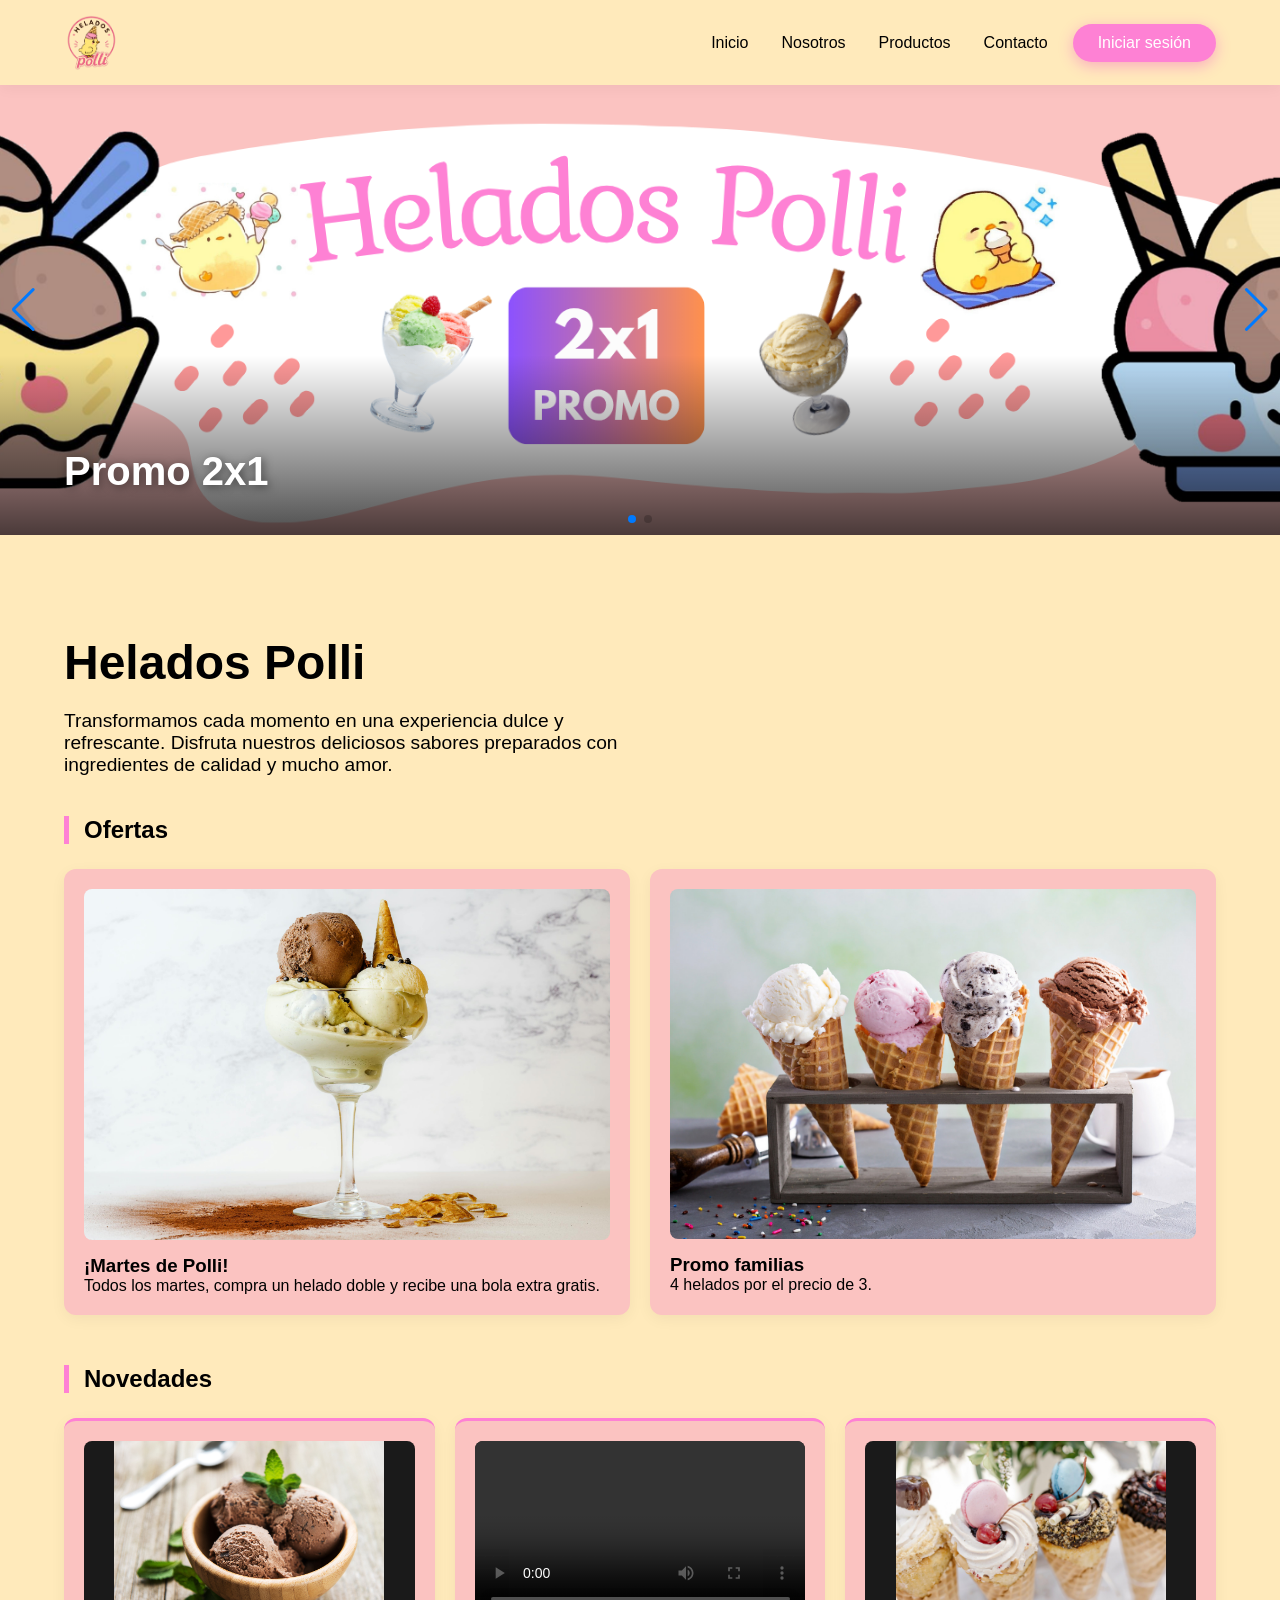
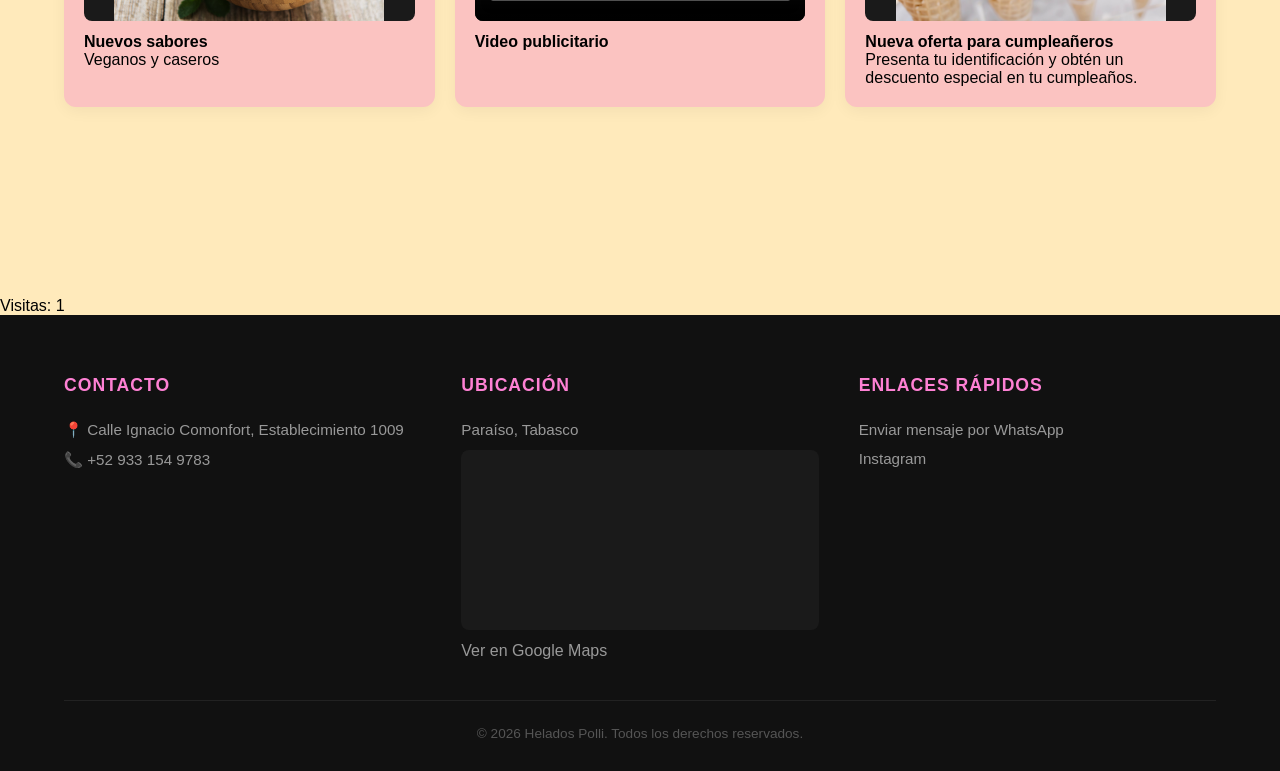
<file: index.html>
<!DOCTYPE html>
<html lang="es">
<head>
    <!-- Swiper CSS -->
    <link rel="stylesheet" href="https://cdn.jsdelivr.net/npm/swiper@11/swiper-bundle.min.css" />
    <meta charset="UTF-8">
    <meta name="viewport" content="width=device-width, initial-scale=1.0">
    <title>Helados Polli</title>
    <meta name="description" content="Este es el proyecto final de la asignatura Páginas web y Diseño digital">
    <meta name="keywords" content="3°E, Químico-Biológico">
    <meta name="author" content="Equipo 2: Heriberto Collado Segura, Victor Augusto Díaz Castillo, Hugo Hernández Morales, Axel Fernando Pérez Cruz, Tadeo Pérez Morales, Orlando Jesús Ruiz López">
    <link rel="shortcut icon" href="img/favicon.jpg" type="image/x-icon">
    <link href="style.css" rel="stylesheet">
    <link rel='stylesheet' href='https://cdn-uicons.flaticon.com/4.0.0/uicons-regular-straight/css/uicons-regular-straight.css'>
    <link rel='stylesheet' href='https://cdn-uicons.flaticon.com/4.0.0/uicons-bold-rounded/css/uicons-bold-rounded.css'>
    <link rel='stylesheet' href='https://cdn-uicons.flaticon.com/4.0.0/uicons-regular-rounded/css/uicons-regular-rounded.css'>
    <link rel='stylesheet' href='https://cdn-uicons.flaticon.com/4.0.0/uicons-regular-rounded/css/uicons-regular-rounded.css'>
    <link rel='stylesheet' href='https://cdn-uicons.flaticon.com/4.0.0/uicons-regular-rounded/css/uicons-regular-rounded.css'>
    <link rel='stylesheet' href='https://cdn-uicons.flaticon.com/4.0.0/uicons-bold-straight/css/uicons-bold-straight.css'>
    <link rel='stylesheet' href='https://cdn-uicons.flaticon.com/4.0.0/uicons-brands/css/uicons-brands.css'>
    <link rel="shortcut icon" href="img/logo.png" type="image/x-icon">
</head>
<body>

    <header>
        <div class="container">
            <div class="logo">
                <!-- COLOCA TU LOGO AQUÍ -->
                <a href="index.html">
                    <img src="img/logo.png">
                </a>
            </div>

            <nav>
                <ul class="nav-menu">
                    <li><a href="index.html"><i class="fi fi-br-house-chimney"></i>Inicio</a></li>
                    <li><a href="nosotros.html"><i class="fi fi-bs-info"></i>Nosotros</a></li>
                    <li><a href="servicios.html"><i class="fi fi-rr-shop"></i>Productos</a></li>
                    <li><a href="contacto.html"><i class="fi fi-rr-site-alt"></i>Contacto</a></li>
                    <li><a href="login.html" class="btn-login">Iniciar sesión</a></li>
                </ul>
            </nav>
        </div>
    </header>
<!-- Banner Principal -->
<div class="swiper mainBanner">
    <div class="swiper-wrapper">
        
        <!-- Slide 1 -->
        <div class="swiper-slide">
                <img src="banner/banner1.png" alt="Oferta 1">
                <div class="banner-content">
                    <div class="text-box">
                        <h1>Promo 2x1</h1>
                    </div>
                </div>
            </a>
        </div>

        <!-- Slide 2 -->
        <div class="swiper-slide">
                <img src="banner/banner2.png" alt="Oferta 2">
                <div class="banner-content">
                    <div class="text-box">
                    </div>
                </div>
            </a>
        </div>
    </div>
    

    <!-- Controles -->
    <div class="swiper-button-next"></div>
    <div class="swiper-button-prev"></div>
    <div class="swiper-pagination"></div>
</div>
    <main class="container" style="padding: 100px 0;">
        <h1 style="font-size: 3rem; margin-bottom: 20px;">Helados Polli</h1>
        <p style="font-size: 1.2rem; max-width: 600px;">Transformamos cada momento en una experiencia dulce y refrescante. Disfruta nuestros deliciosos sabores preparados con ingredientes de calidad y mucho amor.</p>
        <!-- SECCIÓN DE NOTICIAS Y EVENTOS -->
        <section class="seccion-info">
            
            <!-- FILA DE 2 CUADROS (Noticias Destacadas) -->
            <h2 class="titulo-seccion">Ofertas</h2>
            <div class="contenedor-dos">
                <div class="cuadro cuadro-grande">
                    <div class="imagen-placeholder"><img src="img/oferta1.jpg" alt="Oferta 1"></div>
                    <h3>¡Martes de Polli!</h3>
                    <p>Todos los martes, compra un helado doble y recibe una bola extra gratis.</p>
                </div>
                <div class="cuadro cuadro-grande">
                    <div class="imagen-placeholder"><img src="img/oferta2.jpg" alt="Oferta 2"></div>
                    <h3>Promo familias</h3>
                    <p>4 helados por el precio de 3.</p>
                    
                </div>
            </div>

            <!-- FILA DE 3 CUADROS (Eventos o Info Rápida) -->
            <h2 class="titulo-seccion">Novedades</h2>
            <div class="contenedor-tres">
    <!-- Cuadro con Imagen -->
    <div class="cuadro cuadro-pequeno">
        <div class="media-container">
            <img src="img/evento1.jpg">
        </div>
        <h4>Nuevos sabores</h4>
        <p>Veganos y caseros</p>
    </div>

    <!-- Cuadro con Video -->
    <div class="cuadro cuadro-pequeno">
        <div class="media-container">
            <video controls>
                <source src="video/video.mp4" type="video/mp4">
            </video>
        </div>
        <h4>Video publicitario</h4>
    </div>

    <!-- Cuadro con Info Rápida  -->
    <div class="cuadro cuadro-pequeno">
        <div class="media-container">
            <img src="img/evento2.jpg">
        </div>
        <h4>Nueva oferta para cumpleañeros</h4>
        <p>Presenta tu identificación y obtén un descuento especial en tu cumpleaños.</p>
    </div>
</div>
</section>

        
    </main>
<script>
let visitas = localStorage.getItem("visitas");

if(visitas == null){
    visitas = 0;
}

visitas++;

localStorage.setItem("visitas", visitas);

document.write("Visitas: " + visitas);
</script>

    <footer>
        <div class="container">
            <div class="footer-grid">
                <div class="footer-col">
                    <h4>Contacto</h4>
                    <p>📍 Calle Ignacio Comonfort, Establecimiento 1009</p>
                    <p>📞 +52 933 154 9783</p>
                </div>
                <div class="footer-col">
                    <h4>Ubicación</h4>
                    <p>Paraíso, Tabasco</p>
                    <div class="media-container">
                    <iframe src="https://www.google.com/maps/embed?pb=!1m18!1m12!1m3!1d3785.905699781109!2d-93.22000272417344!3d18.397142472931687!2m3!1f0!2f0!3f0!3m2!1i1024!2i768!4f13.1!3m3!1m2!1s0x85ee8cd5a2a09d4f%3A0x33b216a5aea0526!2sIgnacio%20Comonfort%201009%2C%20La%20Candelaria%2C%2086605%20Para%C3%ADso%2C%20Tab.!5e0!3m2!1ses-419!2smx!4v1780856928939!5m2!1ses-419!2smx" width="600" height="450" style="border:0;" allowfullscreen="" loading="lazy" referrerpolicy="no-referrer-when-downgrade"></iframe>
                    </div>
                    <a href="https://maps.app.goo.gl/pWmfHuUAt2d69DFE6">Ver en Google Maps</a>
                </div>
                <div class="footer-col">
                    <h4>Enlaces Rápidos</h4>
                    <ul>
                        <li><a href="https://wa.me/9331549783?text=Hola,%20me%20gustaría%20recibir%20información%20sobre%20sus%20productos%20o%20servicios." target="_blank">Enviar mensaje por WhatsApp</a></li>
                        <li><a href="https://www.instagram.com/helados_polli/"><i class="fi fi-brands-instagram-circle"></i> Instagram</a></li>
                    </ul>
                </div>
            </div>
            <div class="footer-bottom">
                &copy; 2026 Helados Polli. Todos los derechos reservados.
            </div>
        </div>
    </footer>
<script src="https://cdn.jsdelivr.net/npm/swiper@11/swiper-bundle.min.js"></script>
<script src="banner.js"></script>
</body>
</html>
</file>
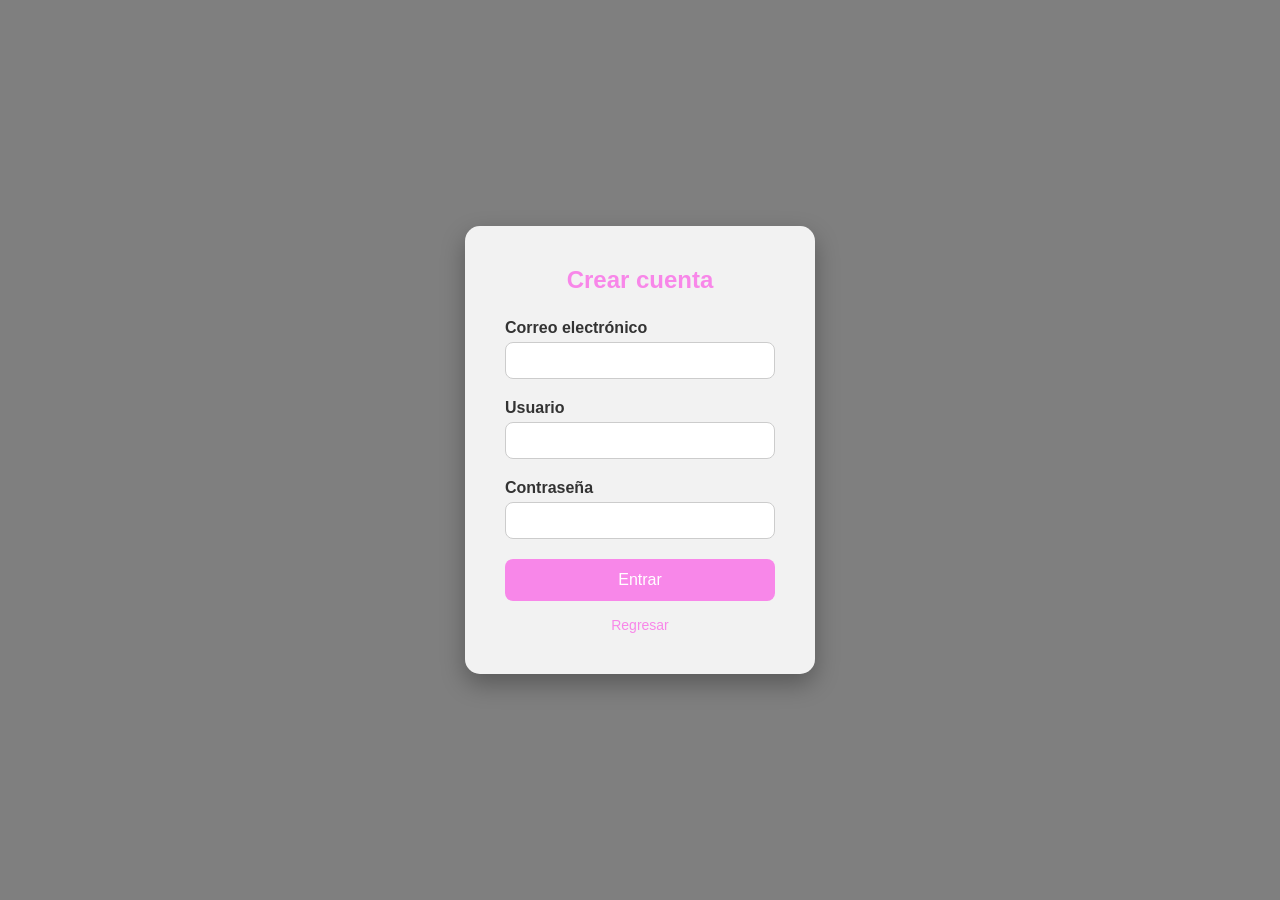
<file: crearcuenta.html>
<!DOCTYPE html>
<html lang="es">
<head>
  <meta charset="UTF-8" />
  <meta name="viewport" content="width=device-width, initial-scale=1.0"/>
  <title>Crear cuenta</title>
  <link rel="stylesheet" href="style_login.css">
  <link rel="shortcut icon" href="img/logo.png" type="image/x-icon">
</head>
<body>
  <!-- Contenedor del formulario -->
  <div class="login-box">
    <h2>Crear cuenta</h2>
    <form action="#" method="post" id="formularioLogin">
      <!-- Campo de correo -->
      <label for="usuario">Correo electrónico</label>
      <input type="text" id="correo" name="correo" required />

      <!-- Campo de usuario -->
      <label for="usuario">Usuario</label>
      <input type="text" id="usuario" name="usuario" required />

      <!-- Campo de contraseña -->
      <label for="contrasena">Contraseña</label>
      <input type="password" id="contrasena" name="contrasena" required />

      <!-- Botón de envío -->
      <input type="submit" value="Entrar" />
    </form>

    <!-- Enlaces adicionales -->
    <div class="extra">
      <p><a href="login.html">Regresar</a></p>
    </div>
  </div>
  <script type="text/javascript" src="crearcuenta.js"></script>
</body>
</html>
</file>
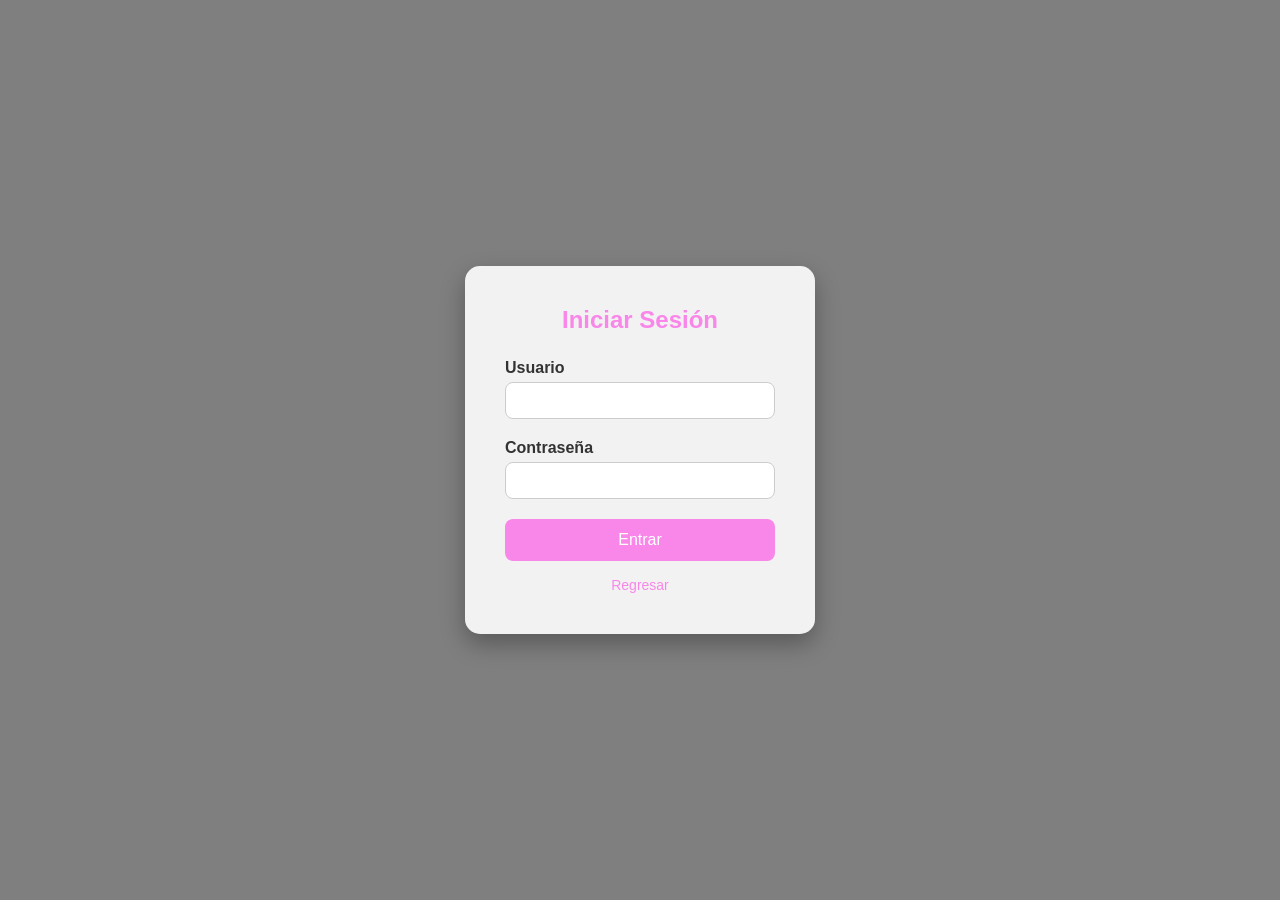
<file: login.html>
<!DOCTYPE html>
<html lang="es">
<head>
  <meta charset="UTF-8" />
  <meta name="viewport" content="width=device-width, initial-scale=1.0"/>
  <title>Iniciar Sesión</title>
  <link rel="stylesheet" href="style_login.css">
  <link rel="shortcut icon" href="img/logo.png" type="image/x-icon">
</head>
<!-- Google tag (gtag.js) -->
<script async src="https://www.googletagmanager.com/gtag/js?id=G-6WYB3JW9LK"></script>
<script>
  window.dataLayer = window.dataLayer || [];
  function gtag(){dataLayer.push(arguments);}
  gtag('js', new Date());

  gtag('config', 'G-6WYB3JW9LK');
</script>
<body>
  <!-- Contenedor del formulario -->
  <div class="login-box">
    <h2>Iniciar Sesión</h2>
    <form action="#" method="post" id="formularioLogin">
      <!-- Campo de usuario -->
      <label for="usuario">Usuario</label>
      <input type="text" id="usuario" name="usuario" required />

      <!-- Campo de contraseña -->
      <label for="contrasena">Contraseña</label>
      <input type="password" id="contrasena" name="contrasena" required />

      <!-- Botón de envío -->
      <input type="submit" value="Entrar" />
    </form>

    <!-- Enlaces adicionales -->
    <div class="extra">
      <p><a href="index.html">Regresar</a></p>
    </div>
  </div>
  <script type="text/javascript" src="login.js"></script>
</body>
</html>
</file>
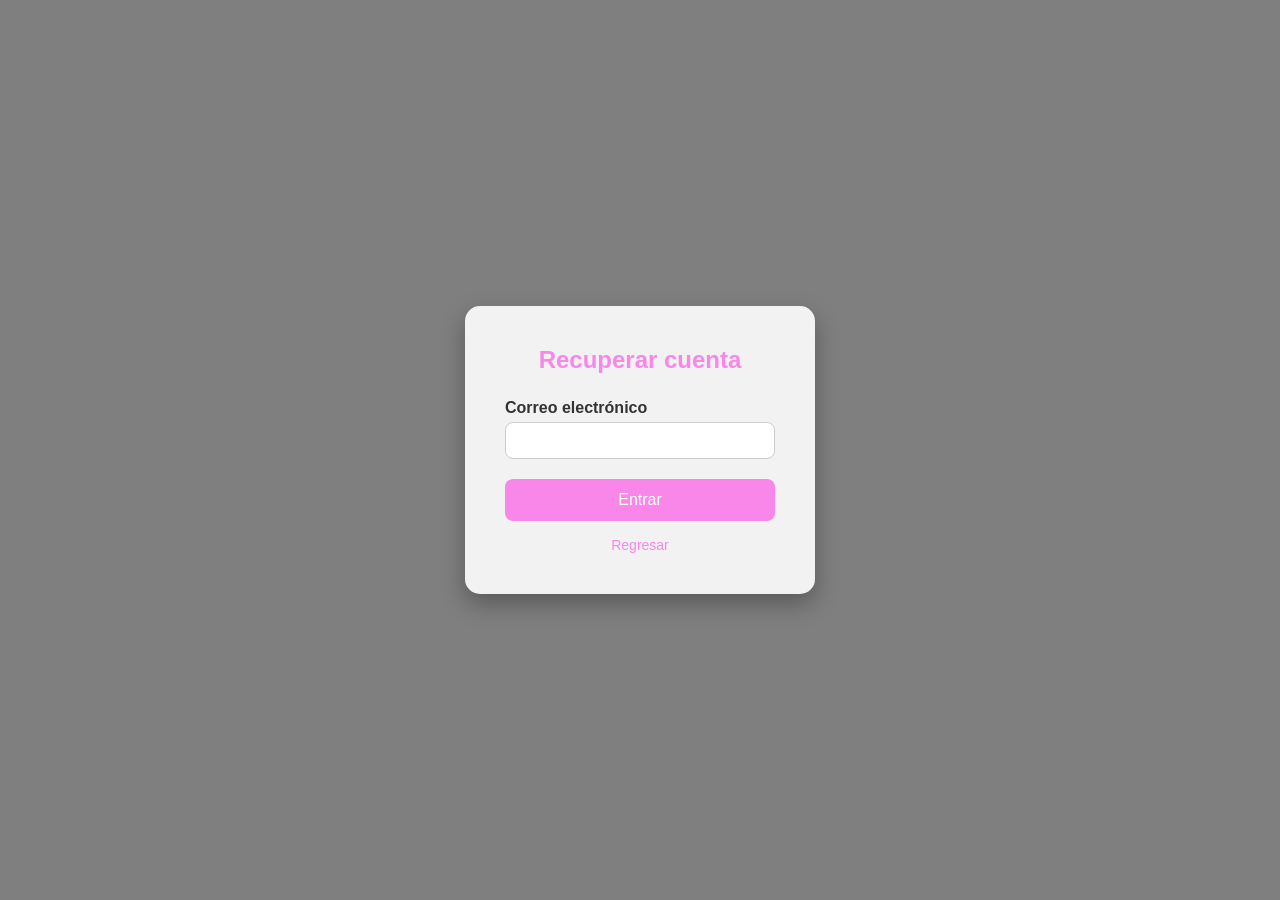
<file: recuperacion.html>
<!DOCTYPE html>
<html lang="es">
<head>
  <meta charset="UTF-8" />
  <meta name="viewport" content="width=device-width, initial-scale=1.0"/>
  <title>Recuperación</title>
  <link rel="stylesheet" href="style_login.css">
  <link rel="shortcut icon" href="img/logo.png" type="image/x-icon">
</head>
<body>
  <!-- Contenedor del formulario -->
  <div class="login-box">
    <h2>Recuperar cuenta</h2>
    <form action="#" method="post" id="formularioLogin">
      <!-- Campo de correo -->
      <label for="usuario">Correo electrónico</label>
      <input type="text" id="correo" name="correo" required />

      <!-- Botón de envío -->
      <input type="submit" value="Entrar" />
    </form>

    <!-- Enlaces adicionales -->
    <div class="extra">
      <p><a href="login.html">Regresar</a></p>
    </div>
  </div>
  <script type="text/javascript" src="recuperacion.js"></script>
</body>
</html>
</file>
<file: style.css>
/* --- 1. VARIABLES --- */
:root {
    --color-primario: #FE81D4; /* Color principal */
    --color-secundario: #FAACBF; /* Color secundario*/
    --color-terciario: #FBC3C1; /*Color terciario*/
    --color-claro: #FFEABB; /*Color claro*/
    --color-oscuro: #000000; /* Color oscuro para textos fuertes */
    --color-texto: #222121; /* Color general del texto */
    --blanco: #ffffff; /* Color blanco */
    --sombra: 0 10px 30px rgba(0,0,0,0.1); /* Sombra suave */
    --transicion: all 0.4s cubic-bezier(0.165, 0.84, 0.44, 1); /* Animación suave */
}

/* Reset básico para quitar márgenes por defecto */
* {
    margin: 0;
    padding: 0;
    box-sizing: border-box; /* Evita que el padding rompa tamaños */
}

/* Configuración general del body */
body {
    font-family: 'Lucida Sans', 'Lucida Sans Regular', 'Lucida Grande', 'Lucida Sans Unicode', Geneva, Verdana, sans-serif; /* Fuente */
    background-color: var(--color-claro); /* Fondo claro */
    color: var(--color-oscuro); /* Color del texto */
    display: flex;
    flex-direction: column;
    min-height: 100vh; /* Para que el footer quede abajo */
}

/* Contenedor centrado */
.container {
    width: 90%;
    max-width: 1200px; /* Ancho máximo */
    margin: 0 auto; /* Centrar */
}

/* --- 2. HEADER Y LOGO --- */
header {
    background: var(--color-claro);
    padding: 15px 0;
    box-shadow: 0 2px 15px rgba(0,0,0,0.05); /* Sombra ligera */
    position: sticky; /* Se queda fijo arriba */
    top: 0;
    z-index: 1000; /* Siempre encima */
}

/* Alinea logo y menú */
header .container {
    display: flex;
    justify-content: space-between;
    align-items: center;
}

/* CONFIGURACIÓN DEL LOGO */
.logo img {
    height: 55px; /* Tamaño del logo */
    width: auto;
    display: block;
}

/* --- 3. NAVEGACIÓN Y MENÚ --- */
.nav-menu {
    display: flex; /* Menú en fila */
    list-style: none; /* Quita viñetas */
    align-items: center;
}

/* Separación entre opciones */
.nav-menu > li {
    margin-left: 25px;
    position: relative; /* Necesario para submenú */
}

/* Estilo de enlaces */
.nav-menu a {
    text-decoration: none;
    color: var(--color-oscuro);
    font-weight: 500;
    padding: 10px 0;
    transition: var(--transicion);
    display: block;

    /* Permite alinear iconos con texto */
    display: inline-flex; 
    align-items: center; 
    gap: 8px; 
    text-decoration: none; 
    color: inherit;
}

/* Línea animada debajo del menú */
.nav-menu > li > a::after {
    content: '';
    position: absolute;
    width: 0; /* Empieza invisible */
    height: 2px;
    bottom: 0;
    left: 0;
    background-color: var(--color-primario);
    transition: var(--transicion);
}

/* Cuando pasas el mouse aparece la línea */
.nav-menu > li:hover > a::after {
    width: 100%;
}

/* Cambio de color al pasar el mouse */
.nav-menu a:hover {
    color: var(--color-primario);
}

/* --- 4. SUBMENÚ DESPLEGABLE --- */
.dropdown-content {
    position: absolute;
    top: 120%; /* Debajo del menú */
    left: -20px;
    background: var(--color-terciario);
    min-width: 220px;
    padding: 15px 0;
    list-style: none;
    border-radius: 12px; /* Bordes redondeados */
    box-shadow: var(--sombra);

    /* Oculto por defecto */
    opacity: 0;
    visibility: hidden;
    transform: translateY(20px); /* Baja un poco */
    transition: var(--transicion);
}

/* Mostrar el submenú al pasar el mouse */
.dropdown:hover .dropdown-content {
    opacity: 1;
    visibility: visible;
    transform: translateY(0);
}

/* Estilo de opciones del submenú */
.dropdown-content li a {
    padding: 12px 25px;
    font-size: 0.9rem;
    color: var(--color-primario);
    font-weight: 400;
}

/* Hover en submenú */
.dropdown-content li a:hover {
    background-color: #fdcff7;
    color: var(--color-primario);
    padding-left: 30px; /* Se mueve a la derecha */
}

/* Botón Login resaltado */
.btn-login {
    background-color: var(--color-primario);
    color: var(--blanco) !important;
    padding: 10px 25px !important;
    border-radius: 50px; /* Forma redonda */
    box-shadow: 0 4px 15px var(--color-secundario);
}

/* Efecto hover del botón */
.btn-login:hover {
    transform: translateY(-2px); /* Se levanta */
    box-shadow: 0 6px 20px var(--color-secundario);
}

/* --- 5. RESPONSIVE --- */
@media (max-width: 850px) {

    /* Header en columna */
    header .container {
        flex-direction: column;
        gap: 20px;
    }

    /* Menú se adapta */
    .nav-menu {
        flex-wrap: wrap;
        justify-content: center;
    }

    .nav-menu li {
        margin: 5px 15px;
    }

    /* Submenú en móvil */
    .dropdown-content {
        position: static; /* Ya no flotante */
        box-shadow: none;
        opacity: 1;
        visibility: visible;
        transform: none;
        display: none; /* Oculto */
        background: #f1f1f1;
    }

    /* Mostrar al hacer hover */
    .dropdown:hover .dropdown-content {
        display: block;
    }
}

/* --- 6. FOOTER 3 COLUMNAS --- */
footer {
    background: #111;
    color: #fff;
    padding: 60px 0 30px;
    margin-top: auto; /* Empuja el footer abajo */
}

/* Grid para dividir en columnas */
.footer-grid {
    display: grid;
    grid-template-columns: repeat(auto-fit, minmax(250px, 1fr)); /* Responsive */
    gap: 40px;
    margin-bottom: 40px;
}

/* Títulos del footer */
.footer-col h4 {
    color: var(--color-primario);
    margin-bottom: 25px;
    font-size: 1.1rem;
    text-transform: uppercase;
    letter-spacing: 1px;
}

/* Texto del footer */
.footer-col p, .footer-col li {
    color: #999;
    font-size: 0.95rem;
    margin-bottom: 12px;
}

/* Quita viñetas */
.footer-col ul { 
    list-style: none; 
}

/* Enlaces del footer */
.footer-col a {
    color: #999;
    text-decoration: none;
    transition: var(--transicion);
}

/* Hover enlaces */
.footer-col a:hover {
    color: var(--blanco);
}

/* Parte inferior del footer */
.footer-bottom {
    text-align: center;
    border-top: 1px solid #222;
    padding-top: 25px;
    color: #555;
    font-size: 0.85rem;
}
/* ESTILOS CSS PARA ESTA SECCIÓN (Agrégalos a tu bloque <style>) */

    .seccion-info {
        padding: 40px 0;
    }

    .titulo-seccion {
        margin-bottom: 25px;
        color: var(--color-oscuro);
        border-left: 5px solid var(--color-primario);
        padding-left: 15px;
    }

    /* Contenedores Flexbox */
    .contenedor-dos, .contenedor-tres {
        display: flex;
        gap: 20px;
        flex-wrap: wrap; /* Para que sea responsivo */
        margin-bottom: 50px;
    }

    /* Estilo base de los cuadros */
    .cuadro {
        background: var(--color-terciario);
        border-radius: 12px;
        padding: 20px;
        box-shadow: 0 4px 15px rgba(0,0,0,0.05);
        transition: transform 0.3s ease;
    }

    .cuadro:hover {
        transform: translateY(-5px);
    }

    /* Tamaños específicos */
    .cuadro-grande {
        flex: 1 1 calc(50% - 20px); /* 2 cuadros por fila */
        min-width: 300px;
    }

    .cuadro-pequeno {
        flex: 1 1 calc(33.33% - 20px); /* 3 cuadros por fila */
        min-width: 250px;
        border-top: 3px solid var(--color-primario);
        align-items: center;
    }
.imagen-placeholder {
    width: 100%;
    height: auto;       /* Ya no obligamos a que mida 200px */
    overflow: hidden;
    border-radius: 8px;
    margin-bottom: 15px;
}

.imagen-placeholder img {
    width: 100%;        /* Ocupa todo el ancho disponible */
    height: auto;       /* Mantiene su proporción natural */
    display: block;
}
  
    /* Elementos internos 
    .imagen-placeholder {
        background: #eee;
        height: 150px;
        display: flex;
        align-items: center;
        justify-content: center;
        border-radius: 8px;
        margin-bottom: 15px;
        color: #888;
    }*/

    .leer-mas {
        display: inline-block;
        margin-top: 15px;
        color: var(--color-primario);
        text-decoration: none;
        font-weight: 600;
        font-size: 0.9rem;
    }
    /* Contenedor universal para fotos y videos */
.media-container {
    width: 100%;
    height: 180px;         /* Altura fija para que los 3 cuadros estén parejos */
    background-color: #1a1a1a; /* Fondo oscuro para resaltar el contenido */
    display: flex;
    align-items: center;
    justify-content: center;
    border-radius: 8px;
    margin-bottom: 12px;
    overflow: hidden;
}

/* Ajuste para que se vea TODO (Imagen) */
.media-container img {
    max-width: 100%;
    max-height: 100%;
    object-fit: contain;   /* ESTA ES LA CLAVE: No corta nada */
}

/* Ajuste para que se vea TODO (Video) */
.media-container video {
    width: 100%;
    height: 100%;
    object-fit: contain;   /* ESTA ES LA CLAVE: Muestra el video completo */
    outline: none;
}
/* --- ESTILOS DEL BANNER --- */
.mainBanner {
    width: 100%;
    height: 450px; /* Altura ideal tipo e-commerce */
    position: relative;
}

.mainBanner .swiper-slide {
    position: relative;
    overflow: hidden;
}

.mainBanner img {
    width: 100%;
    height: 100%;
    object-fit: cover; /* Ajuste perfecto de la imagen */
    object-position: center;
}

/* Capa de contenido sobre la imagen */
.banner-content {
    position: absolute;
    top: 0;
    left: 0;
    width: 100%;
    height: 100%;
    display: flex;
    align-items: center; /* Centrado vertical */
    padding-left: 10%; /* Alineado a la izquierda como ML */
    background: linear-gradient(to right, rgba(0,0,0,0.4), transparent); /* Degradado para legibilidad */
}

.text-box {
    color: white;
    max-width: 500px;
}

.text-box span {
    font-size: 0.9rem;
    font-weight: 600;
    letter-spacing: 2px;
    color: var(--color-primario);
}

.text-box h1 {
    font-size: 3rem;
    margin: 10px 0 20px;
    line-height: 1.1;
}

.btn-comprar {
    padding: 12px 30px;
    background: var(--color-primario);
    border: none;
    color: rgb(249, 208, 255);
    font-weight: 600;
    border-radius: 5px;
    cursor: pointer;
    transition: transform 0.3s;
}

.btn-comprar:hover {
    transform: scale(1.05);
}

/* --- RESPONSIVE --- */
@media (max-width: 768px) {
    .mainBanner { height: 300px; }
    .text-box h1 { font-size: 1.8rem; }
    .banner-content { padding-left: 5%; }
}
/* --- ESTILOS DEL BANNER --- */
.mainBanner {
    width: 100%;
    height: 450px;
    position: relative;
}

/* Hace que todo el slide sea clickable */
.banner-link {
    text-decoration: none;
    display: block;
    width: 100%;
    height: 100%;
    position: relative;
}

.mainBanner .swiper-slide {
    position: relative;
    overflow: hidden;
}

.mainBanner img {
    width: 100%;
    height: 100%;
    object-fit: cover;
    object-position: center;
    transition: transform 0.5s ease; /* Efecto zoom opcional */
}

/* Zoom suave al pasar el mouse por el banner */
.banner-link:hover img {
    transform: scale(1.05);
}

/* Capa de contenido: Alineada ABAJO a la IZQUIERDA */
.banner-content {
    position: absolute;
    top: 0;
    left: 0;
    width: 100%;
    height: 100%;
    display: flex;
    align-items: flex-end; /* Mueve el texto al fondo */
    justify-content: flex-start; /* Mueve el texto a la izquierda */
    padding: 40px 5%; /* Espacio desde los bordes */
    /* Degradado oscuro desde abajo para que el texto blanco se lea perfecto */
    background: linear-gradient(to top, rgba(0,0,0,0.7) 0%, transparent 40%);
    box-sizing: border-box;
}

.text-box {
    color: white;
    max-width: 80%;
}

.text-box h1 {
    font-size: 2.5rem;
    margin: 0;
    line-height: 1.2;
    font-weight: 600;
    /* Sombra de apoyo */
    text-shadow: 2px 2px 10px rgba(0,0,0,0.5);
}

/* --- RESPONSIVE --- */
@media (max-width: 768px) {
    .mainBanner { height: 300px; }
    .text-box h1 { font-size: 1.5rem; }
    .banner-content { padding: 20px 5%; }
}
</file>
<file: style_login.css>
/* Elimina márgenes y rellenos por defecto y ajusta el modelo de caja */
    * {
      box-sizing: border-box;
      margin: 0;
      padding: 0;
    }

    /* Estilos generales del cuerpo de la página */
    body {
      font-family: 'Segoe UI', Tahoma, Geneva, Verdana, sans-serif; /* Fuente moderna y legible */
      height: 100vh; /* Altura completa de la ventana */
      background: url('https://external-content.duckduckgo.com/iu/?u=http%3A%2F%2Fwallpapercave.com%2Fwp%2FQIK7GJG.jpg&f=1&nofb=1&ipt=4cf6cbec652ddbe578e96ee4d2ac14117e3a7fe2521a6cc15ab34681c56a077b') 
        no-repeat center center fixed; /* Imagen de fondo centrada y fija */
      background-size: cover; /* Ajusta la imagen para cubrir toda la pantalla */
      position: relative; /* Necesario para colocar la capa transparente encima */
    }

    /* Capa oscura semitransparente sobre el fondo */
    body::before {
      content: ""; /* Obligatorio para pseudoelemento */
      position: absolute; /* Cubre toda la pantalla */
      top: 0;
      left: 0;
      height: 100%;
      width: 100%;
      background-color: rgba(0, 0, 0, 0.5); /* Negro con opacidad del 50% */
      z-index: 0; /* Detrás del contenido principal */
    }

    /* Caja del formulario de login */
    .login-box {
      position: relative; /* Para situarse por encima de la capa oscura */
      z-index: 1; /* Encima de la capa transparente */
      background-color: rgba(255, 255, 255, 0.9); /* Blanco con opacidad (transparente) */
      padding: 40px; /* Espacio interior */
      border-radius: 15px; /* Bordes redondeados */
      box-shadow: 0 10px 25px rgba(0, 0, 0, 0.3); /* Sombra para efecto flotante */
      width: 100%;
      max-width: 350px; /* Ancho máximo */
      margin: auto; /* Centrado horizontal */
      top: 50%;
      transform: translateY(-50%); /* Centrado vertical */
    }

    /* Título del formulario */
    .login-box h2 {
      text-align: center;
      margin-bottom: 25px;
      color: #f887e9;
    }

    /* Etiquetas de los campos */
    .login-box label {
      display: block;
      margin-bottom: 5px;
      font-weight: bold;
      color: #333;
    }

    /* Campos de texto */
    .login-box input[type="text"],
    .login-box input[type="password"] {
      width: 100%;
      padding: 10px;
      margin-bottom: 20px;
      border: 1px solid #ccc;
      border-radius: 8px;
      outline: none;
      transition: 0.3s ease; /* Suaviza efectos al enfocar */
    }

    /* Efecto al enfocar los campos */
    .login-box input[type="text"]:focus,
    .login-box input[type="password"]:focus {
      border-color: #f887e9; /* Borde al enfocar */
      box-shadow: 0 0 5px rgba(0, 114, 255, 0.3);
    }

    /* Botón de enviar */
    .login-box input[type="submit"] {
      width: 100%;
      padding: 12px;
      background-color: #f887e9; 
      color: white;
      border: none;
      border-radius: 8px;
      font-size: 16px;
      cursor: pointer;
      transition: background-color 0.3s ease;
    }

    /* Efecto al pasar el mouse sobre el botón */
    .login-box input[type="submit"]:hover {
      background-color: #FE81D4;
    }

    /* Estilos para enlaces adicionales */
    .login-box .extra {
      text-align: center;
      margin-top: 15px;
    }

    .login-box .extra a {
      text-decoration: none;
      color: #f887e9;
      font-size: 14px;
    }

    .login-box .extra a:hover {
      text-decoration: underline; /* Subrayado al pasar el cursor */
    }
</file>
